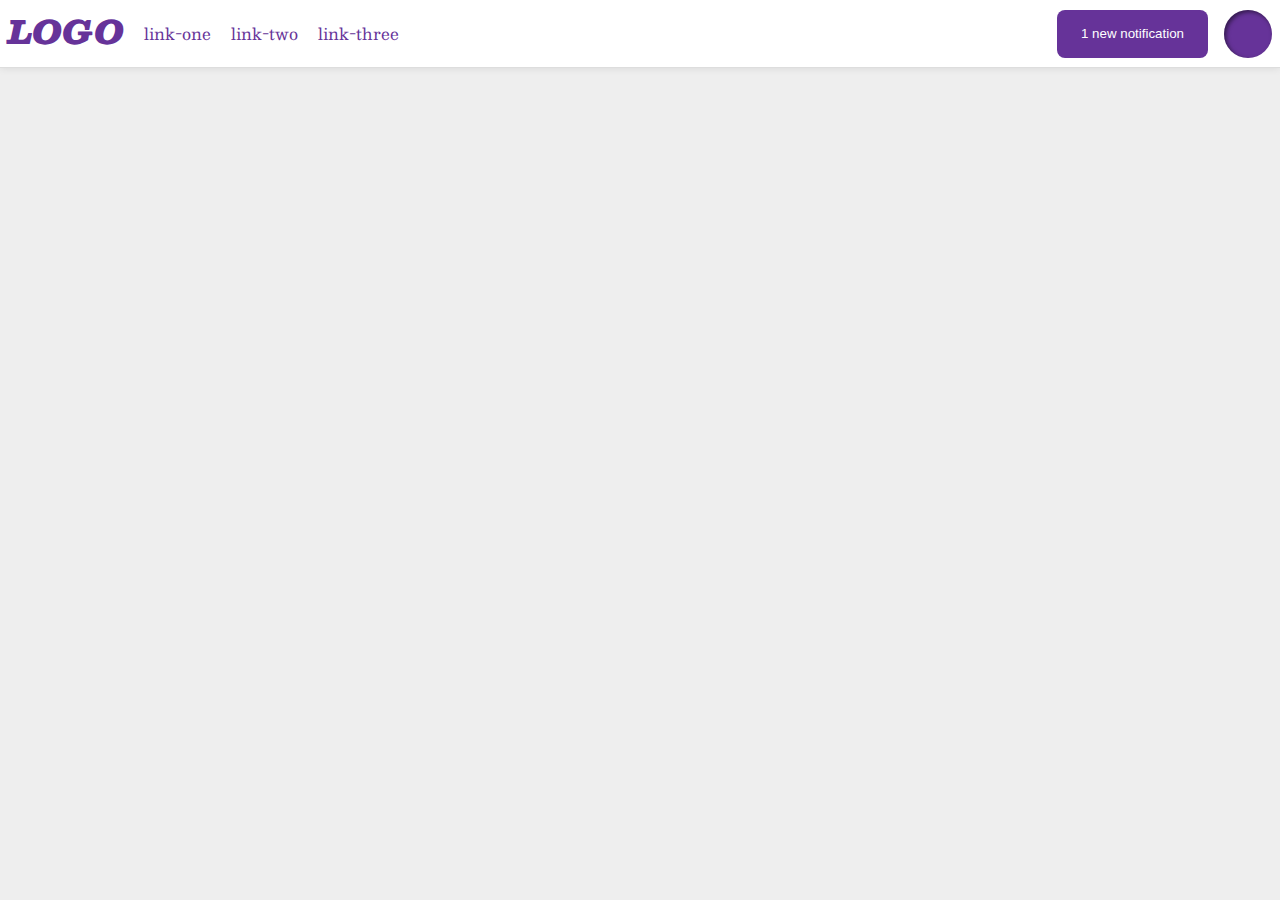
<file: flex/03-flex-header-2/index.html>
<!DOCTYPE html>
<html lang="en">
  <head>
    <meta charset="UTF-8">
    <meta http-equiv="X-UA-Compatible" content="IE=edge">
    <meta name="viewport" content="width=device-width, initial-scale=1.0">
    <title>Flex Header 2</title>
    <link rel="stylesheet" href="style.css">
  </head>
  <body>
    <div class="header">
      <div class="left">
        <div class="logo">
          LOGO
        </div>
        <ul class="links">
          <li><a href="google.com">link-one</a></li>
          <li><a href="google.com">link-two</a></li>
          <li><a href="google.com">link-three</a></li>
        </ul>
      </div>
      <div class="right">
        <button class="notifications">
          1 new notification
        </button>
        <div class="profile-image"></div>
      </div>
    </div>
  </body>
</html>
</file>
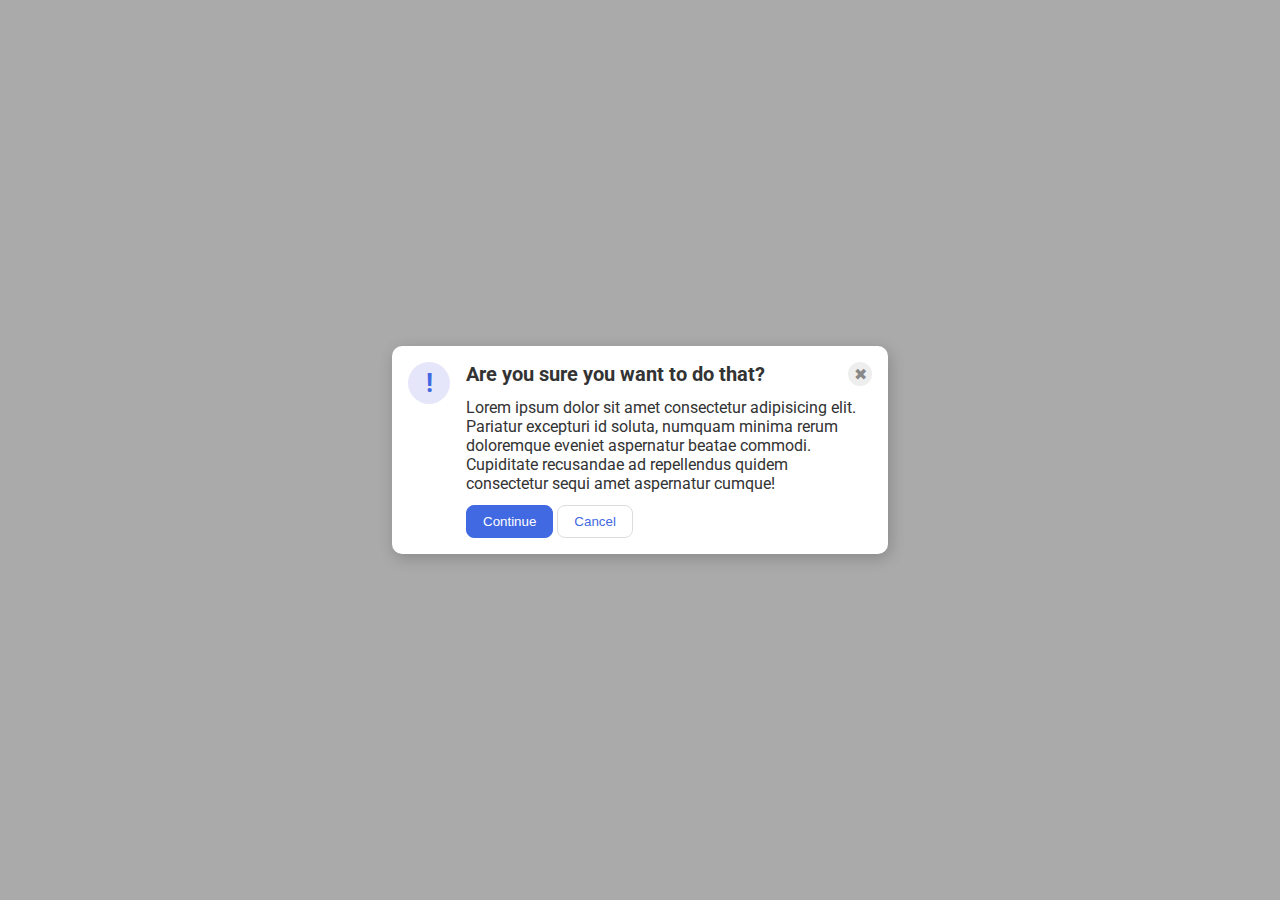
<file: flex/05-flex-modal/index.html>
<!DOCTYPE html>
<html lang="en">
  <head>
    <meta charset="UTF-8">
    <meta http-equiv="X-UA-Compatible" content="IE=edge">
    <meta name="viewport" content="width=device-width, initial-scale=1.0">
    <link rel="stylesheet" href="style.css">
    <title>Modal</title>
  </head>
  <body>
    <div class="modal">
      <div class="icon">!</div>
      <div class="right">
        <div class="first-line">
          <div class="header">Are you sure you want to do that?</div>
          <div class="close-button">✖</div>
        </div>
        <div class="text">Lorem ipsum dolor sit amet consectetur adipisicing elit. Pariatur excepturi id soluta, numquam minima rerum doloremque eveniet aspernatur beatae commodi. Cupiditate recusandae ad repellendus quidem consectetur sequi amet aspernatur cumque!</div>
        <div class="buttons">
          <button class="continue">Continue</button>
          <button class="cancel">Cancel</button>
        </div>
      </div>
    </div>
  </body>
</html>
</file>
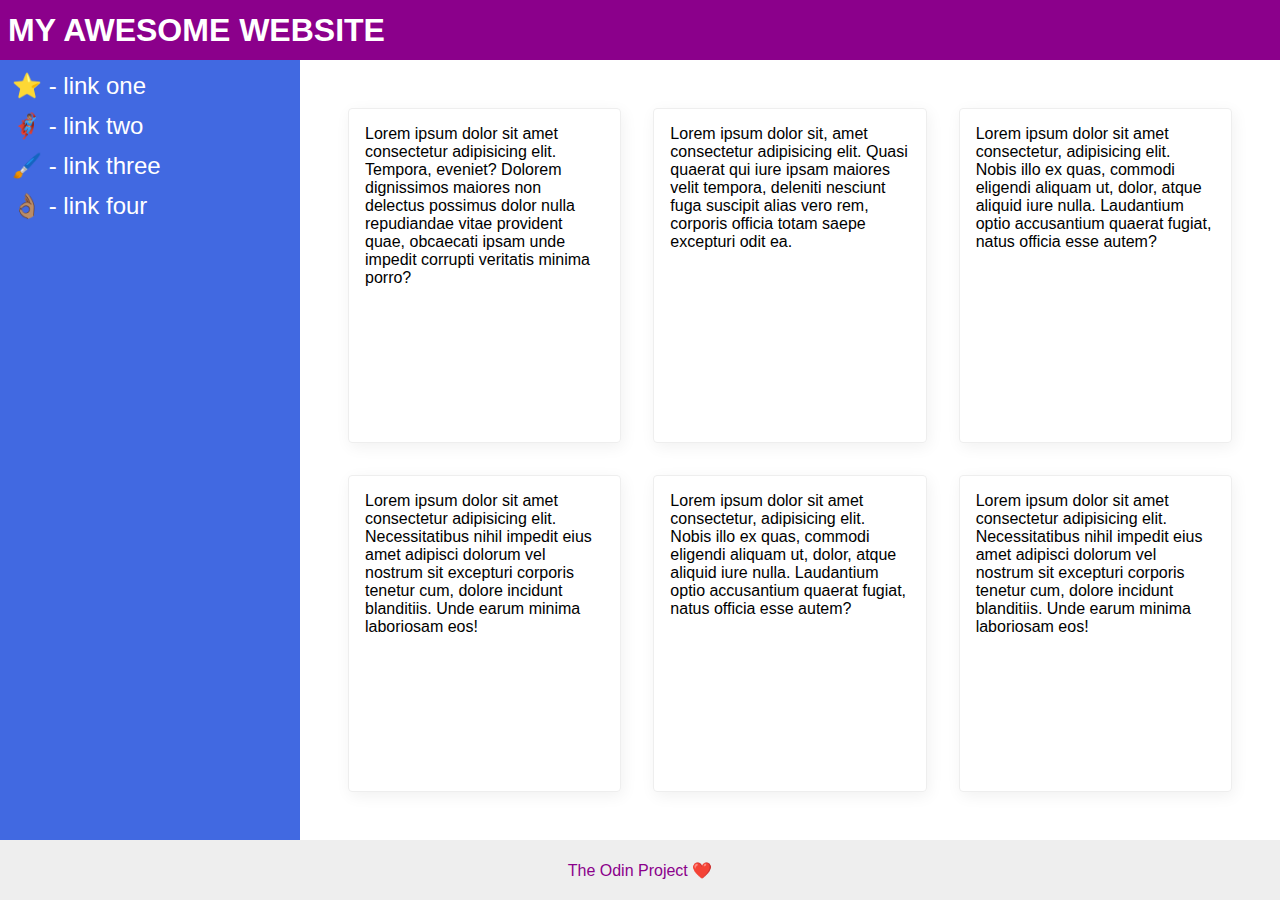
<file: flex/07-flex-layout-2/index.html>
<!DOCTYPE html>
<html lang="en">
  <head>
    <meta charset="UTF-8">
    <meta http-equiv="X-UA-Compatible" content="IE=edge">
    <meta name="viewport" content="width=device-width, initial-scale=1.0">
    <title>The Holy Grail</title>
    <link rel="stylesheet" href="style.css">
  </head>
  <body>
    <div class="header">
      MY AWESOME WEBSITE
    </div>

    <div class="content">
      <div class="sidebar">
        <ul>
          <li><a href="#">⭐ - link one</a></li>
          <li><a href="#">🦸🏽‍♂️ - link two</a></li>
          <li><a href="#">🖌️ - link three</a></li>
          <li><a href="#">👌🏽 - link four</a></li>
        </ul>
      </div>
      
      <div class="text">
        <div class="card">Lorem ipsum dolor sit amet consectetur adipisicing elit. Tempora, eveniet? Dolorem dignissimos maiores non delectus possimus dolor nulla repudiandae vitae provident quae, obcaecati ipsam unde impedit corrupti veritatis minima porro?</div>
        <div class="card">Lorem ipsum dolor sit, amet consectetur adipisicing elit. Quasi quaerat qui iure ipsam maiores velit tempora, deleniti nesciunt fuga suscipit alias vero rem, corporis officia totam saepe excepturi odit ea.</div>
        <div class="card">Lorem ipsum dolor sit amet consectetur, adipisicing elit. Nobis illo ex quas, commodi eligendi aliquam ut, dolor, atque aliquid iure nulla. Laudantium optio accusantium quaerat fugiat, natus officia esse autem?</div>
        <div class="card">Lorem ipsum dolor sit amet consectetur adipisicing elit. Necessitatibus nihil impedit eius amet adipisci dolorum vel nostrum sit excepturi corporis tenetur cum, dolore incidunt blanditiis. Unde earum minima laboriosam eos!</div>
        <div class="card">Lorem ipsum dolor sit amet consectetur, adipisicing elit. Nobis illo ex quas, commodi eligendi aliquam ut, dolor, atque aliquid iure nulla. Laudantium optio accusantium quaerat fugiat, natus officia esse autem?</div>
        <div class="card">Lorem ipsum dolor sit amet consectetur adipisicing elit. Necessitatibus nihil impedit eius amet adipisci dolorum vel nostrum sit excepturi corporis tenetur cum, dolore incidunt blanditiis. Unde earum minima laboriosam eos!</div>
      </div>
    </div>
    
    <div class="footer">
      The Odin Project ❤️
    </div>
  </body>
</html>
</file>
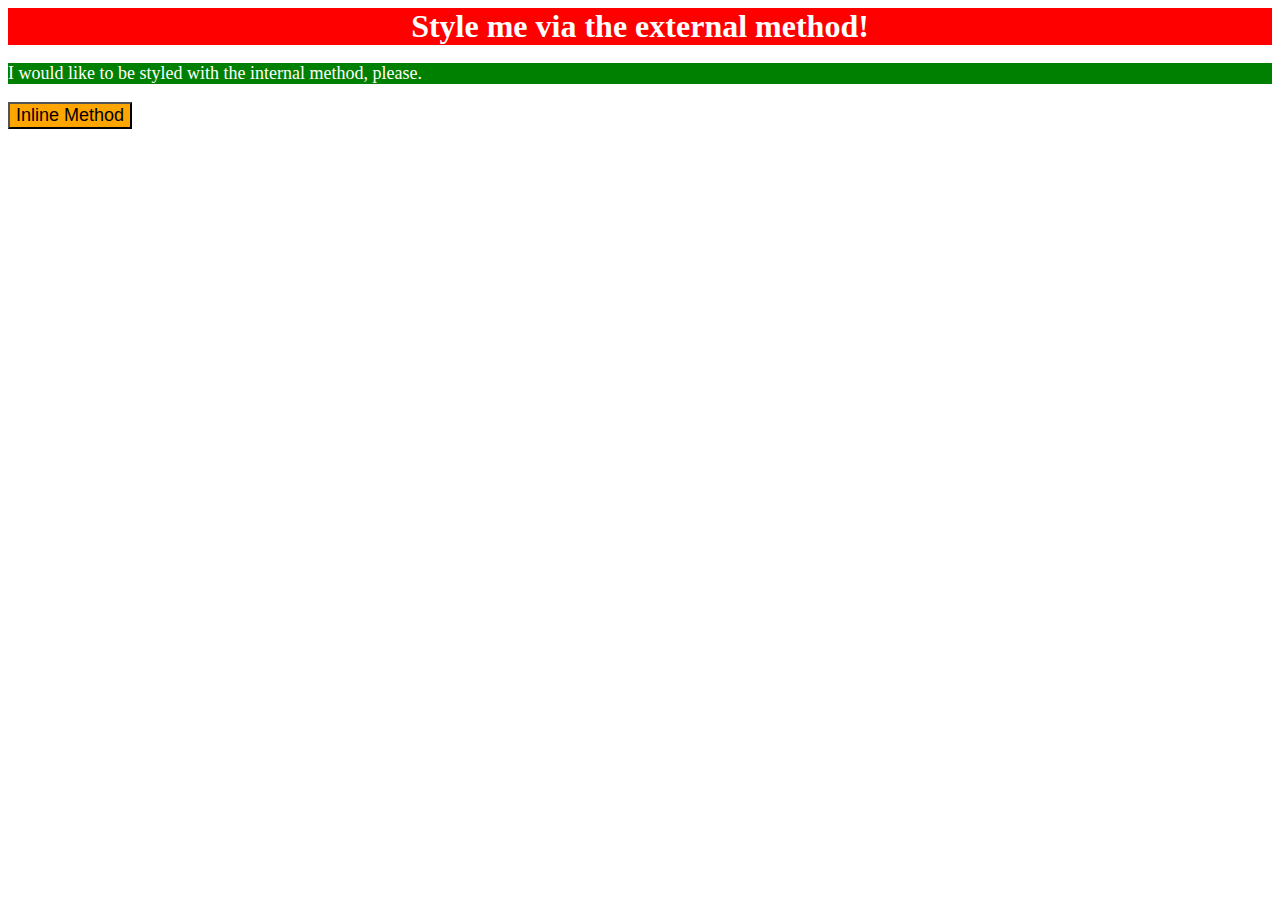
<file: foundations/01-css-methods/index.html>
<!DOCTYPE html>
<html lang="en">
  <head>
    <meta charset="UTF-8">
    <meta http-equiv="X-UA-Compatible" content="IE=edge">
    <meta name="viewport" content="width=device-width, initial-scale=1.0">
    <link rel="stylesheet" href="style.css">
    <title>Methods for Adding CSS</title>
  </head>
  <body>
    <div>Style me via the external method!</div>
    <p>I would like to be styled with the internal method, please.</p>
    <button>Inline Method</button>
  </body>
</html>
</file>
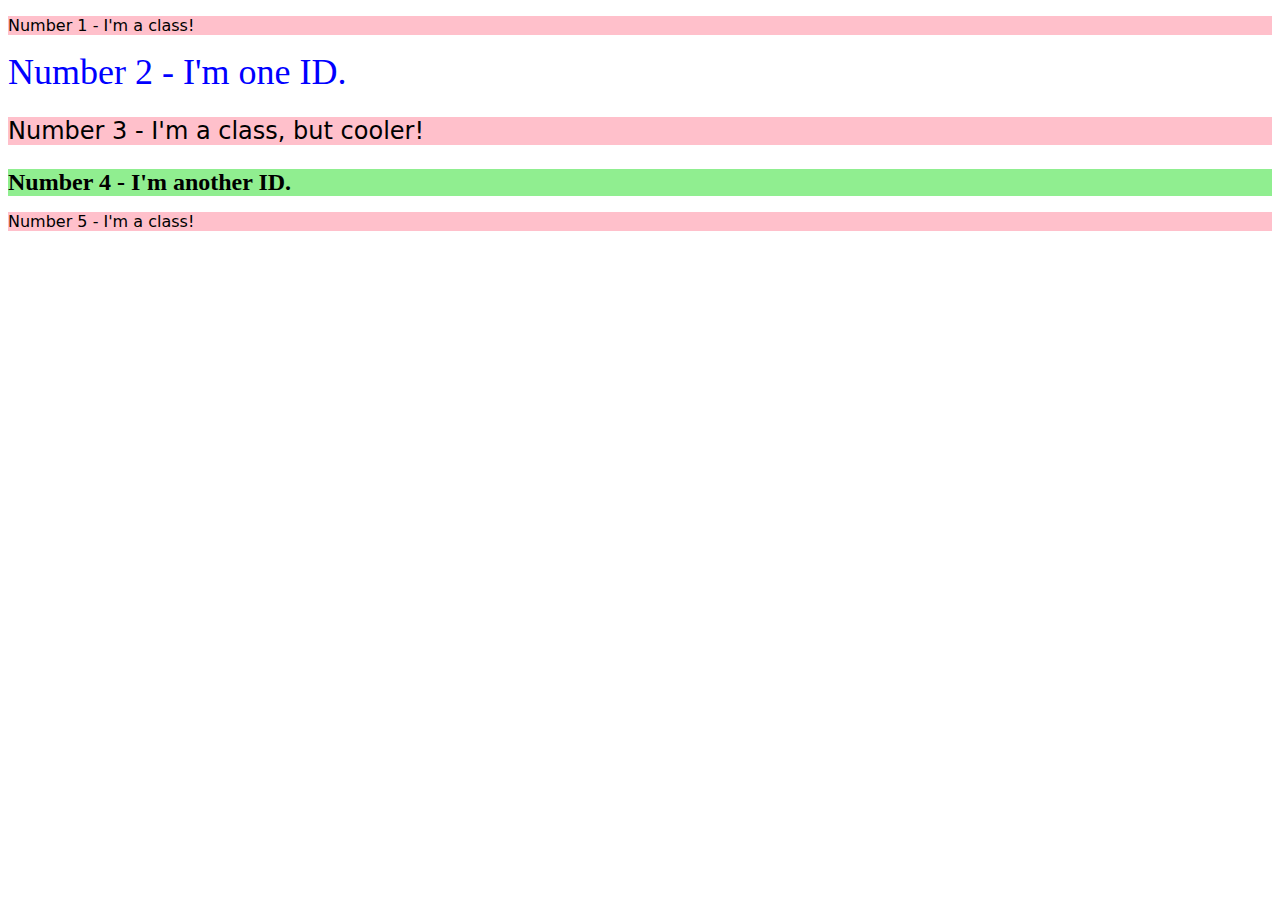
<file: foundations/02-class-id-selectors/index.html>
<!DOCTYPE html>
<html lang="en">
  <head>
    <meta charset="UTF-8">
    <meta http-equiv="X-UA-Compatible" content="IE=edge">
    <meta name="viewport" content="width=device-width, initial-scale=1.0">
    <title>Class and ID Selectors</title>
    <link rel="stylesheet" href="style.css">
  </head>
  <body>
    <p class="odd">Number 1 - I'm a class!</p>
    <div id="second">Number 2 - I'm one ID.</div>
    <p class="odd medium">Number 3 - I'm a class, but cooler!</p>
    <div class="medium" id="fourth">Number 4 - I'm another ID.</div>
    <p class="odd">Number 5 - I'm a class!</p>
  </body>
</html>
</file>
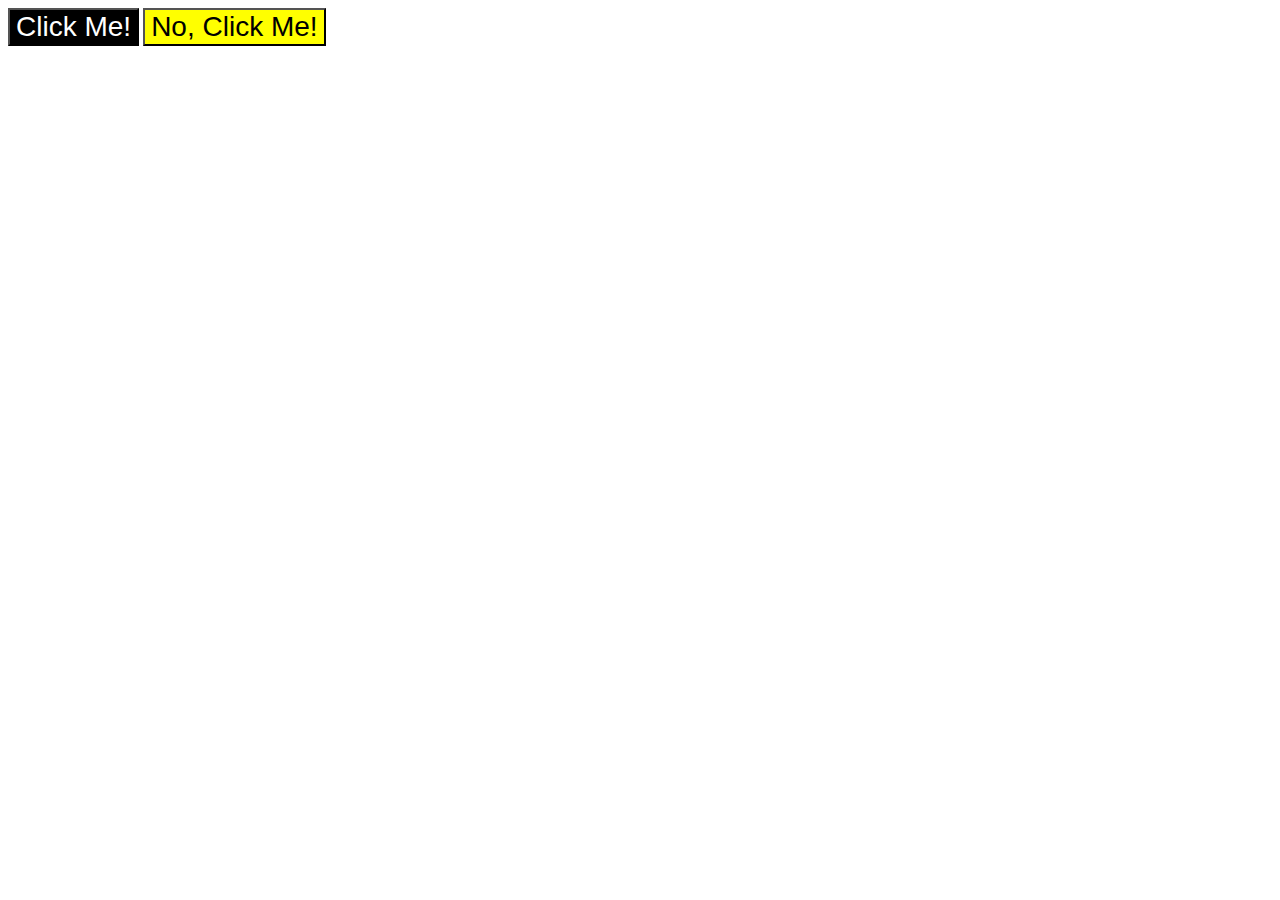
<file: foundations/03-grouping-selectors/index.html>
<!DOCTYPE html>
<html lang="en">
  <head>
    <meta charset="UTF-8">
    <meta http-equiv="X-UA-Compatible" content="IE=edge">
    <meta name="viewport" content="width=device-width, initial-scale=1.0">
    <title>Grouping Selectors</title>
    <link rel="stylesheet" href="style.css">
  </head>
  <body>
    <button class="first">Click Me!</button>
    <button class="second">No, Click Me!</button>
  </body>
</html>
</file>
<file: flex/03-flex-header-2/style.css>
/* this is some magical font-importing.  
you'll learn about it later. */
@import url('https://fonts.googleapis.com/css2?family=Besley:ital,wght@0,400;1,900&display=swap');

body {
  margin: 0;
  background: #eee;
  font-family: Besley, serif;
}

.header {
  background: white;
  border-bottom: 1px solid #ddd;
  box-shadow: 0 0 8px rgba(0,0,0,.1);
  display: flex;
  align-items: center;
  justify-content: space-between;
}

.left, .right {
  display: flex;
  margin: 4px 8px;
}

.links {
  display: flex;
}

.profile-image {
  background: rebeccapurple;
  box-shadow: inset 2px 2px 4px rgba(0,0,0,.5);
  border-radius: 50%;
  width: 48px;
  height:  48px;
  margin: 0px 0px 0px 16px;
}

.logo {
  color: rebeccapurple;
  font-size: 32px;
  font-weight: 900;
  font-style: italic;
}

button {
  border: none;
  border-radius: 8px;
  background: rebeccapurple;
  color: white;
  padding: 8px 24px;
}

a {
  /* this removes the line under our links */
  text-decoration: none;
  color: rebeccapurple;
}

ul {
  list-style-type: none;
  padding-inline-start: 0px;
  padding: 0px 10px;
}

li {
  padding: 0px 10px;
}
</file>
<file: flex/05-flex-modal/style.css>
@import url('https://fonts.googleapis.com/css2?family=Roboto:wght@400;700&display=swap');

html, body {
  height: 100%;
}

body {
  font-family: Roboto, sans-serif;
  margin: 0;
  background: #aaa;
  color: #333;
  /* I'll give you this one for free lol */
  display: flex;
  align-items: center;
  justify-content: center;
}

.modal {
  background: white;
  width: 480px;
  border-radius: 10px;
  box-shadow: 2px 4px 16px rgba(0,0,0,.2);
}

.icon {
  color: royalblue;
  font-size: 26px;
  font-weight: 700;
  background: lavender;
  width: 42px;
  height: 42px;
  border-radius: 50%;
  display: flex;
  align-items: center;
  justify-content: center;
}

.close-button {
  background: #eee;
  border-radius: 50%;
  color: #888;
  font-weight: 400;
  font-size: 16px;
  height: 24px;
  width: 24px;
  display: flex;
  align-items: center;
  justify-content: center;
}

button {
  padding: 8px 16px;
  border-radius: 8px;
}

button.continue {
  background: royalblue;
  border: 1px solid royalblue;
  color: white;
}

button.cancel {
  background: white;
  border: 1px solid #ddd;
  color: royalblue;
}


.modal {
  display: flex;
  padding: 8px;
}

.right {
  flex: 1 1 90%;
  display: flex;
  flex-direction: column;
  justify-content: space-around;
  gap: 12px;
  margin: 8px;
}

.first-line {
  display: flex;
  justify-content: space-between;
  font-weight: 700;
  font-size: 20px;
}

.buttons {
  display: flex;
  justify-content: start;
  gap: 4px;
}

.icon {
  flex-shrink: 0;
  margin: 8px;
}
</file>
<file: flex/07-flex-layout-2/style.css>
body {
  font-family: -apple-system, BlinkMacSystemFont, 'Segoe UI', Roboto, Oxygen, Ubuntu, Cantarell, 'Open Sans', 'Helvetica Neue', sans-serif;
  margin: 0;
  min-height: 100vh;
}

.header {
  height: 72px;
  background: darkmagenta;
  color: white;
}

.footer {
  height: 72px;
  background: #eee;
  color: darkmagenta;
}

.sidebar {
  width: 300px;
  background: royalblue;
}

.card {
  border: 1px solid #eee;
  box-shadow: 2px 4px 16px rgba(0,0,0,.06);
  border-radius: 4px;
}

ul {
  list-style: none;
  padding-inline-start: 0px;
}

a:link { text-decoration: none; }


a:visited { text-decoration: none; }


a:hover { text-decoration: none; }


a:active { text-decoration: none; }

a {
  color:white;
  font-size: 24px;
}

body {
  display: flex;
  flex-direction: column;
}

.header {
  flex: 0 0 60px;
  display: flex;
  align-items: center;
  padding: 0px 8px;
  font-weight: 900;
  font-size: 32px;
}

.footer {
  flex: 0 0 60px;
  display: flex;
  justify-content: center;
  align-items: center;
}

.content {
  display: flex;
  flex: 1
}

.sidebar {
  flex: 0 0 300px;
}

.text {
  display: flex;
  flex-wrap: wrap;
  justify-content: space-between;
  margin: 32px;
}

ul {
  display: flex;
  flex-direction: column;
  margin: 12px;
  gap: 12px;
}

.card {
  flex: 1 0 20%; 
  padding: 16px;
  margin: 16px;
}
</file>
<file: foundations/01-css-methods/style.css>
div, p {
    color:white
}

div {
    background-color:red;
    font-size: 32px;
    font-weight: 700;
    text-align:center
}

p {
    background-color: green;
    font-size:18px
}

button {
    background-color:orange;
    font-size:18px
}
</file>
<file: foundations/02-class-id-selectors/style.css>
.odd {
    background-color: #ffc0cb;
    font-family: Verdana, "DejaVu Sans", sans-serif
}

#second {
    color:blue;
    font-size:36px
}

.medium {
    font-size: 24px
}

#fourth {
    background-color:lightgreen;
    font-weight:700
}
</file>
<file: foundations/03-grouping-selectors/style.css>
.first {
    background-color:black;
    color:white
}

.second {
    background-color: yellow
}

.first, .second {
    font-size:28px;
    font-family: Helvetica, 'Times New Roman', sans-serif
}
</file>
